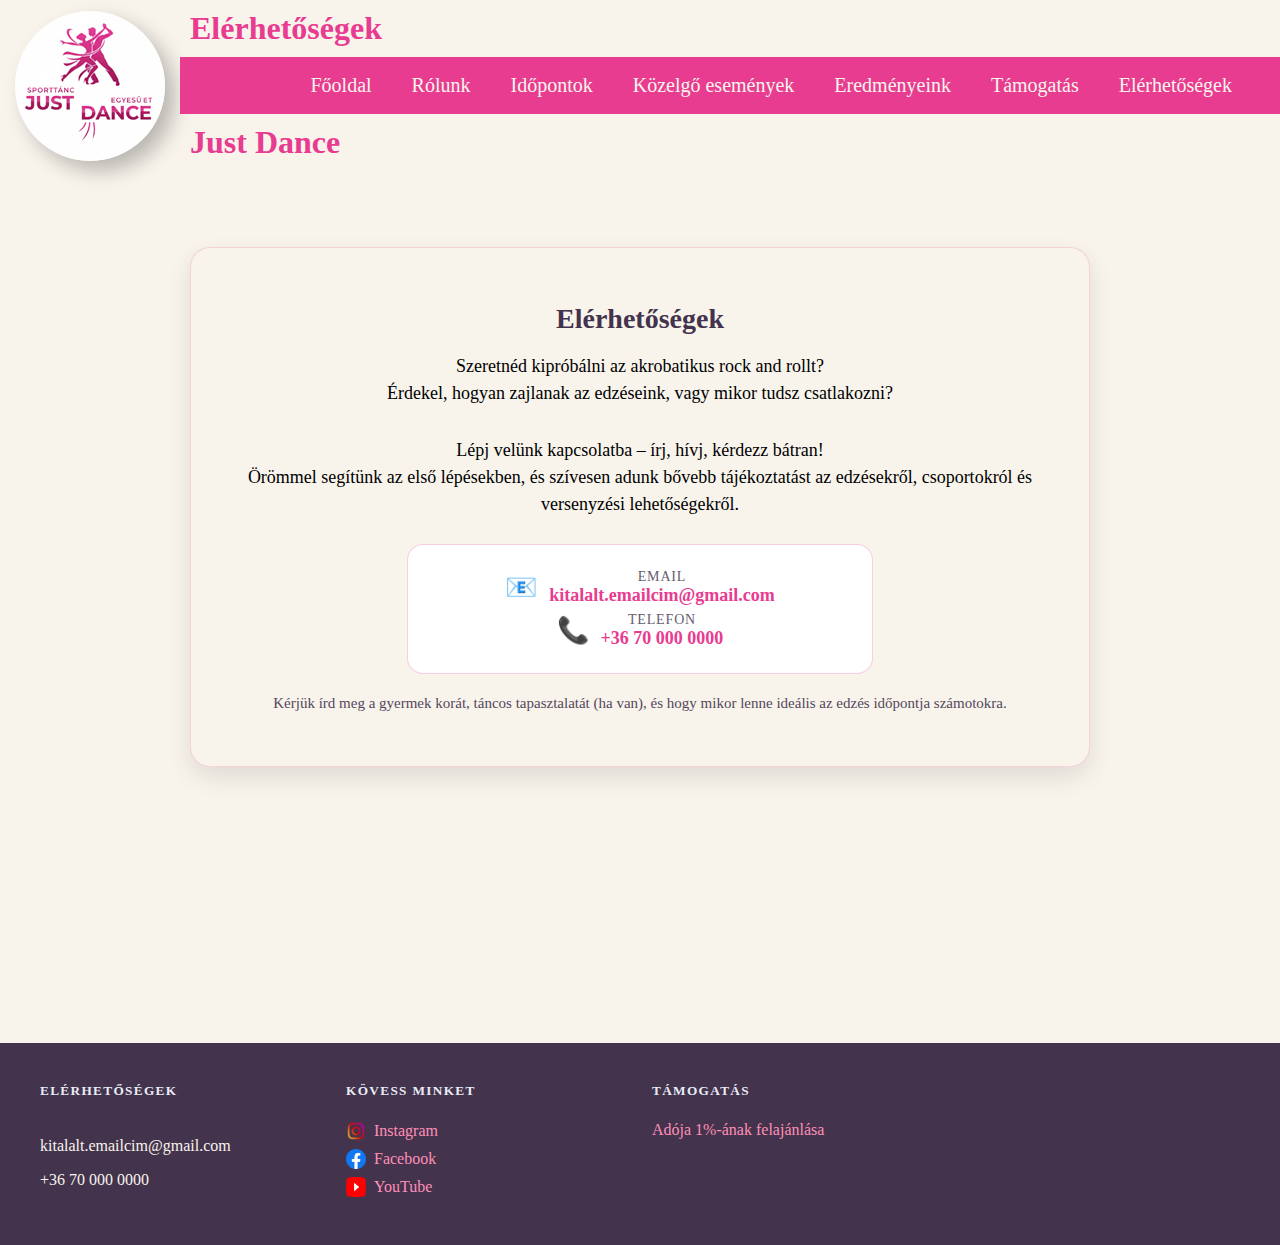
<file: html/elerhetosegek.html>
<!doctype html>
<html lang="hu">
    <head>
        <meta charset="utf-8">
               
        <title>Elérhetőségek - Just Dance</title>
        <link rel="icon" type="image/png" href="../img/logo.jpg">
        <link rel="stylesheet" href="../css/style.css">
    </head>

    <body class="debug"> 
        <!-- Header -->
        <header class="header">
            <div class="logo">
                <a href="../index.html">
                    <img src="../img/logo.jpg" class="circle"> 
                </a>
            </div>

            <div class="top-band">
                <div class="row">                    
                    <span class="large">Elérhetőségek</span>                
                </div>
            </div>

            <nav class="mid-band">       
                <a href="../index.html">Főoldal</a>         
                <a href="rolunk.html">Rólunk</a>
                <a href="idopontok.html">Időpontok</a>
                <a href="esemenyek.html">Közelgő események</a>
                <a href="eredmenyek.html">Eredményeink</a>
                <a href="tamogatas.html">Támogatás</a>
                <a href="elerhetosegek.html">Elérhetőségek</a>
            </nav>

            <div class="bot-band">
                <div class="row">                    
                    <span class="large">Just Dance</span>
                    <span class="small"></span>
                </div>
            </div>
        </header>
    <br><br>

    <main class="contact-main">
        <section class="contact-wrapper">
            <h2>Elérhetőségek</h2>

            <p class="contact-intro">
                Szeretnéd kipróbálni az akrobatikus rock and rollt?<br>
                Érdekel, hogyan zajlanak az edzéseink, vagy mikor tudsz csatlakozni?
            </p>
            <br>
            <p class="contact-intro">
                Lépj velünk kapcsolatba – írj, hívj, kérdezz bátran!<br>
                Örömmel segítünk az első lépésekben, és szívesen adunk bővebb tájékoztatást
                az edzésekről, csoportokról és versenyzési lehetőségekről.
            </p>

            <div class="contact-box">
                <div class="contact-row">
                    <span class="contact-icon">📧</span>
                    <div>
                        <div class="contact-label">Email</div>
                        <div class="contact-value">kitalalt.emailcim@gmail.com</div>
                    </div>
                </div>

                <div class="contact-row">
                    <span class="contact-icon">📞</span>
                    <div>
                        <div class="contact-label">Telefon</div>
                        <div class="contact-value">+36 70 000 0000</div>
                    </div>
                </div>
            </div>

            <p class="contact-note">
                Kérjük írd meg a gyermek korát, táncos tapasztalatát
                (ha van), és hogy mikor lenne ideális az edzés időpontja számotokra.
            </p>
        </section>
    </main>




    <br><br><br>
    <br><br><br>
    <br><br><br>
    <br><br><br>


        <!-- Footer -->
        <div class="footer">
            <div>
                <h5>Elérhetőségek</h5>
                <ul>
                    <p>kitalalt.emailcim@gmail.com</p>
                    <p>+36 70 000 0000</p>
                </ul>
            </div>

            <div>
                <h5>Kövess minket</h5>
                <ul>
                    <li>
                        <img src="../img/insta_logo.png" class="miniLogo">
                        <a href="https://www.instagram.com/">Instagram</a>
                    </li>

                    <li>
                        <img src="../img/facebook_logo.png" class="miniLogo">
                        <a href="https://www.facebook.com/">Facebook</a>
                    </li>

                    <li>
                        <img src="../img/youtube_logo.png" class="miniLogo">
                        <a href="https://www.youtube.com/">YouTube</a>
                    </li>
                </ul>
            </div>  

            <div>
                <h5>Támogatás</h5>
                <ul>
                    <a href="tamogatas.html">Adója 1%-ának felajánlása</a>
                </ul>
            </div> 
        </div>
    </body>
</html>
</file>
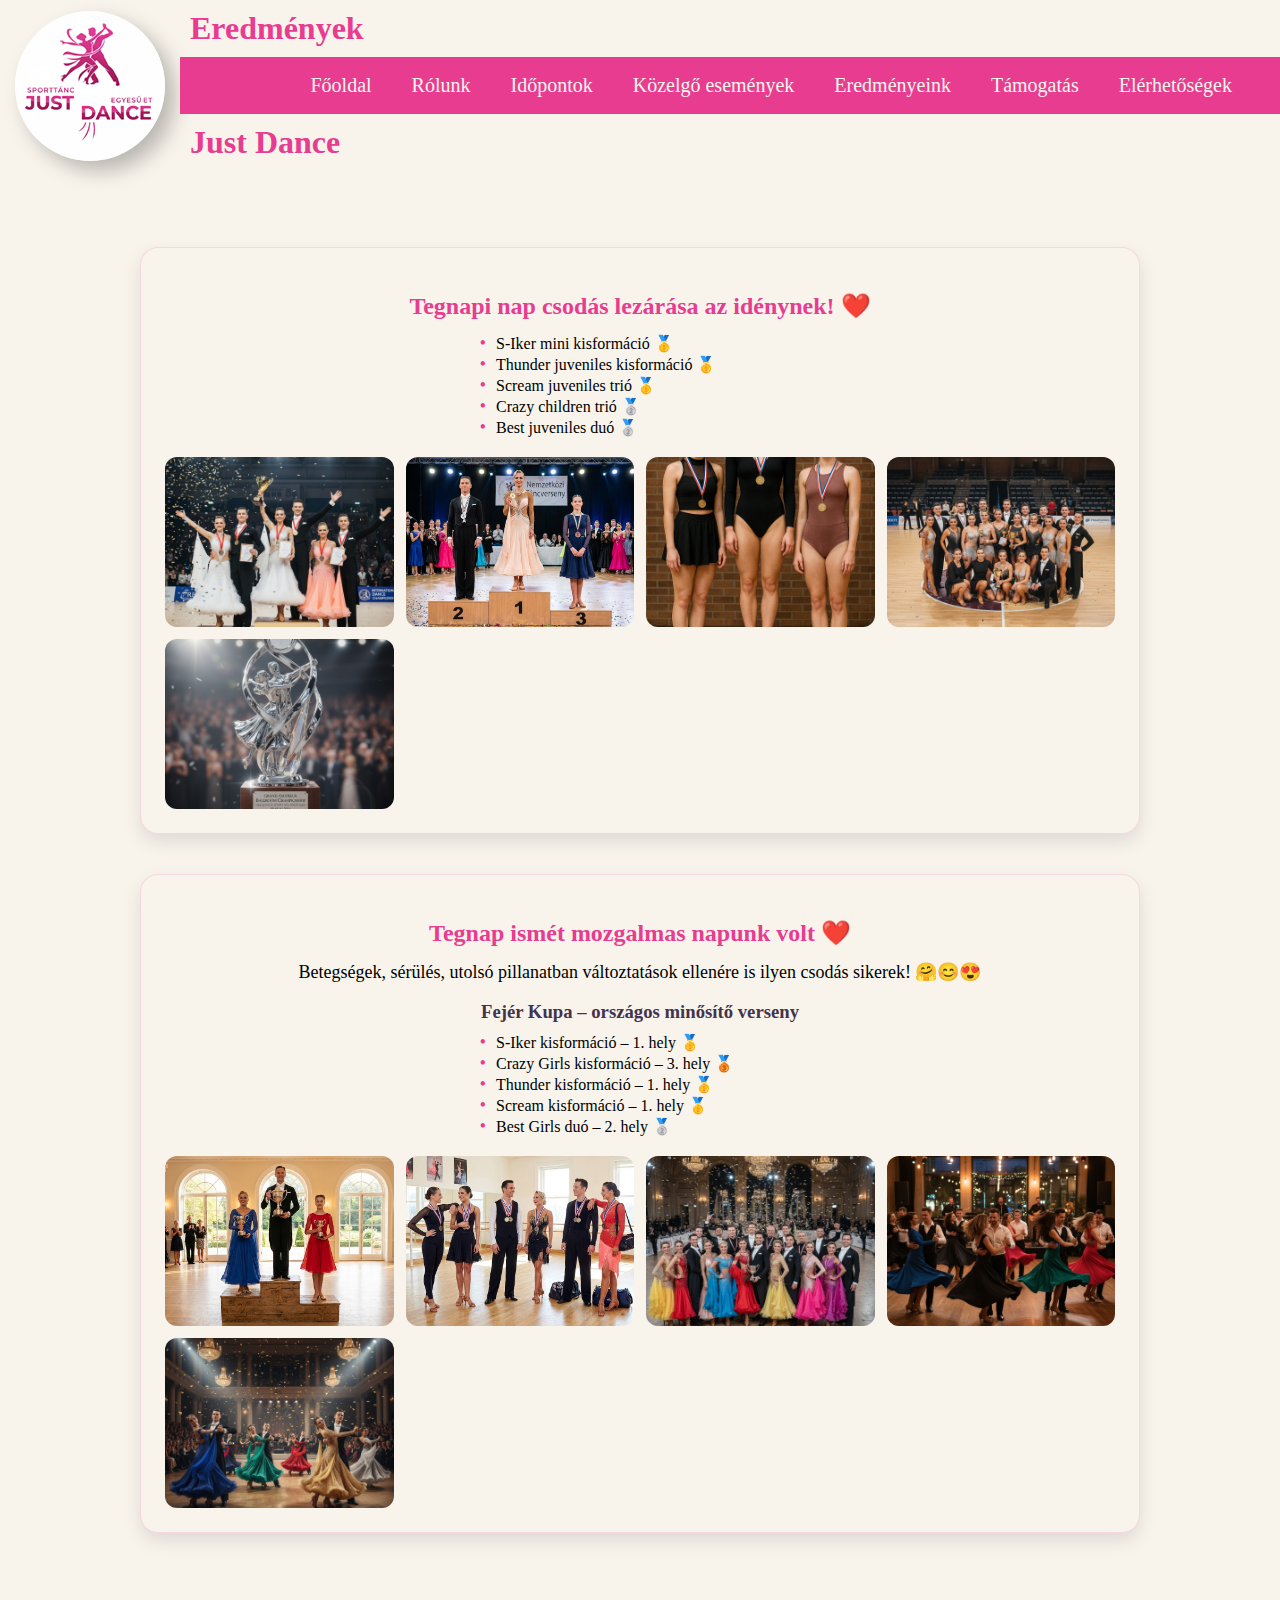
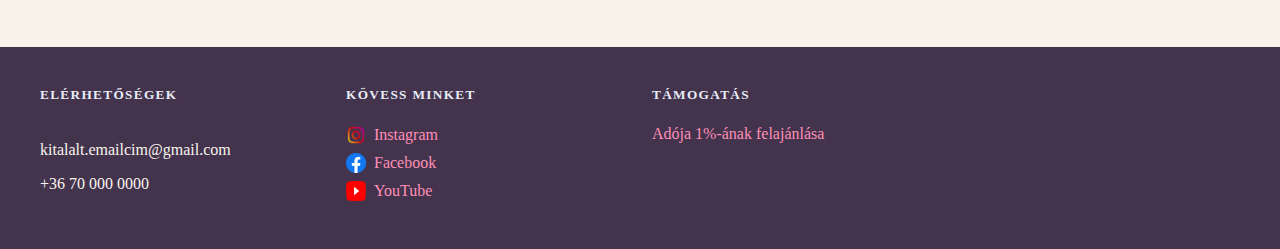
<file: html/eredmenyek.html>
<!doctype html>
<html lang="hu">
    <head>
        <meta charset="utf-8">
               
        <title>Eredmények - Just Dance</title>
        <link rel="icon" type="image/png" href="../img/logo.jpg">
        <link rel="stylesheet" href="../css/style.css">
    </head>

    <body class="debug"> 
        <!-- Header -->
        <header class="header">
            <div class="logo">
                <a href="../index.html">
                    <img src="../img/logo.jpg" class="circle"> 
                </a>
            </div>

            <div class="top-band">
                <div class="row">                    
                    <span class="large">Eredmények</span>                
                </div>
            </div>

            <nav class="mid-band">              
                <a href="../index.html">Főoldal</a>
                <a href="rolunk.html">Rólunk</a>
                <a href="idopontok.html">Időpontok</a>
                <a href="esemenyek.html">Közelgő események</a>
                <a href="eredmenyek.html">Eredményeink</a>
                <a href="tamogatas.html">Támogatás</a>
                <a href="elerhetosegek.html">Elérhetőségek</a>
            </nav>

            <div class="bot-band">
                <div class="row">                    
                    <span class="large">Just Dance</span>
                    <span class="small"></span>
                </div>
            </div>
        </header>


        
    <!-- Main -->
    <br><br>
    <main class="results-main">

    <!-- EREDMÉNYKÁRTYA 1 -->
        <section class="result-card">
            <h2>Tegnapi nap csodás lezárása az idénynek! ❤️</h2>

            <ul class="result-list">
                <li>S-Iker mini kisformáció 🥇</li>
                <li>Thunder juveniles kisformáció 🥇</li>
                <li>Scream juveniles trió 🥇</li>
                <li>Crazy children trió 🥈</li>
                <li>Best juveniles duó 🥈</li>
            </ul>

            <div class="gallery">
                <a href="../img/2025_jun_09/img1.jpg" class="lightbox">
                    <img src="../img/2025_jun_09/img1.jpg" alt="">
                </a>
                <a href="../img/2025_jun_09/img2.jpg" class="lightbox">
                    <img src="../img/2025_jun_09/img2.jpg" alt="">
                </a>
                <a href="../img/2025_jun_09/img3.jpg" class="lightbox">
                    <img src="../img/2025_jun_09/img3.jpg" alt="">
                </a>
                <a href="../img/2025_jun_09/img4.jpg" class="lightbox">
                    <img src="../img/2025_jun_09/img4.jpg" alt="">
                </a>
                <a href="../img/2025_jun_09/img5.jpg" class="lightbox">
                    <img src="../img/2025_jun_09/img5.jpg" alt="">
                </a>
            </div>
        </section>


        <!-- EREDMÉNYKÁRTYA 2 -->
        <section class="result-card">
            <h2>Tegnap ismét mozgalmas napunk volt ❤️</h2>
            <p>Betegségek, sérülés, utolsó pillanatban változtatások ellenére is ilyen csodás sikerek! 🤗😊😍</p>

            <h3>Fejér Kupa – országos minősítő verseny</h3>
            <ul class="result-list">
                <li>S-Iker kisformáció – 1. hely 🥇</li>
                <li>Crazy Girls kisformáció – 3. hely 🥉</li>
                <li>Thunder kisformáció – 1. hely 🥇</li>
                <li>Scream kisformáció – 1. hely 🥇</li>
                <li>Best Girls duó – 2. hely 🥈</li>
            </ul>

            <div class="gallery">
                <a href="../img/2025_maj_11/img1.jpg" class="lightbox">
                    <img src="../img/2025_maj_11/img1.jpg" alt="">
                </a>
                <a href="../img/2025_maj_11/img2.jpg" class="lightbox">
                    <img src="../img/2025_maj_11/img2.jpg" alt="">
                </a>
                <a href="../img/2025_maj_11/img3.jpg" class="lightbox">
                    <img src="../img/2025_maj_11/img3.jpg" alt="">
                </a>
                <a href="../img/2025_maj_11/img4.jpg" class="lightbox">
                    <img src="../img/2025_maj_11/img4.jpg" alt="">
                </a>
                <a href="../img/2025_maj_11/img5.jpg" class="lightbox">
                    <img src="../img/2025_maj_11/img5.jpg" alt="">
                </a>
            </div>
        </section>

    </main>

    <br><br><br>

        <!-- Footer -->
        <div class="footer">
            <div>
                <h5>Elérhetőségek</h5>
                <ul>
                    <p>kitalalt.emailcim@gmail.com</p>
                    <p>+36 70 000 0000</p>
                </ul>
            </div>

            <div>
                <h5>Kövess minket</h5>
                <ul>
                    <li>
                        <img src="../img/insta_logo.png" class="miniLogo">
                        <a href="https://www.instagram.com/">Instagram</a>
                    </li>

                    <li>
                        <img src="../img/facebook_logo.png" class="miniLogo">
                        <a href="https://www.facebook.com/">Facebook</a>
                    </li>

                    <li>
                        <img src="../img/youtube_logo.png" class="miniLogo">
                        <a href="https://www.youtube.com/">YouTube</a>
                    </li>
                </ul>
            </div> 

            <div>
                <h5>Támogatás</h5>
                <ul>
                    <a href="tamogatas.html">Adója 1%-ának felajánlása</a>
                </ul>
            </div>  
        </div>
    </body>
</html>
</file>
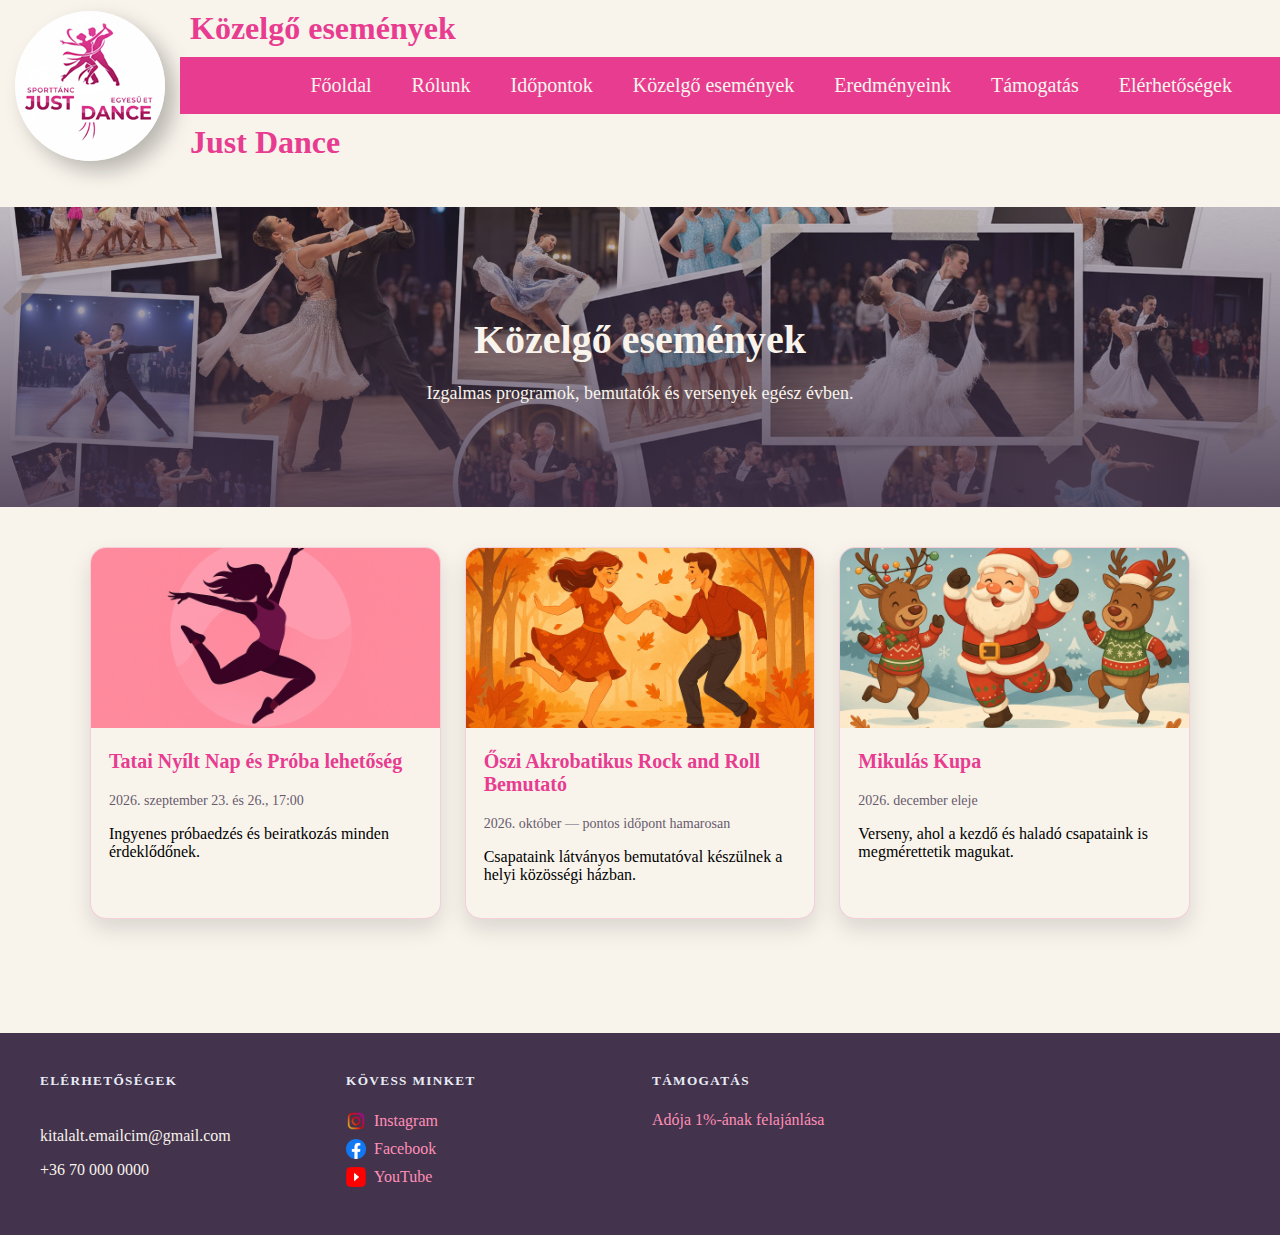
<file: html/esemenyek.html>
<!doctype html>
<html lang="hu">
    <head>
        <meta charset="utf-8">
               
        <title>Események - Just Dance</title>
        <link rel="icon" type="image/png" href="../img/logo.jpg">
        <link rel="stylesheet" href="../css/style.css">
    </head>

    <body class="debug"> 
        <!-- Header -->
        <header class="header">
            <div class="logo">
                <a href="../index.html">
                    <img src="../img/logo.jpg" class="circle"> 
                </a>
            </div>

            <div class="top-band">
                <div class="row">                    
                    <span class="large">Közelgő események</span>                
                </div>
            </div>

            <nav class="mid-band">              
                <a href="../index.html">Főoldal</a>
                <a href="rolunk.html">Rólunk</a>
                <a href="idopontok.html">Időpontok</a>
                <a href="esemenyek.html">Közelgő események</a>
                <a href="eredmenyek.html">Eredményeink</a>
                <a href="tamogatas.html">Támogatás</a>
                <a href="elerhetosegek.html">Elérhetőségek</a>
            </nav>

            <div class="bot-band">
                <div class="row">                    
                    <span class="large">Just Dance</span>
                    <span class="small"></span>
                </div>
            </div>
        </header>


        
    <!-- Main -->
    <br><br>
    <!-- Hero Section -->
    <section class="page-hero page-hero--events">
        <div class="page-hero__overlay">
            <h1>Közelgő események</h1>
            <p>Izgalmas programok, bemutatók és versenyek egész évben.</p>
        </div>
    </section>

    <main class="events-main">

        <section class="events-grid">

            <!-- Esemény 1 -->
            <div class="event-card">
                <img src="../img/esemenyek/img1.png" alt="Nyílt nap" class="event-img">
                <div class="event-content">
                    <h3>Tatai Nyílt Nap és Próba lehetőség</h3>
                    <p class="event-date">2026. szeptember 23. és 26., 17:00</p>
                    <p>Ingyenes próbaedzés és beiratkozás minden érdeklődőnek.</p>
                </div>
            </div>

            <!-- Esemény 2 -->
            <div class="event-card">
                <img src="../img/esemenyek/img2.png" alt="Bemutató" class="event-img">
                <div class="event-content">
                    <h3>Őszi Akrobatikus Rock and Roll Bemutató</h3>
                    <p class="event-date">2026. október — pontos időpont hamarosan</p>
                    <p>Csapataink látványos bemutatóval készülnek a helyi közösségi házban.</p>
                </div>
            </div>

            <!-- Esemény 3 -->
            <div class="event-card">
                <img src="../img/esemenyek/img3.png" alt="Mikulás Kupa" class="event-img">
                <div class="event-content">
                    <h3>Mikulás Kupa</h3>
                    <p class="event-date">2026. december eleje</p>
                    <p>Verseny, ahol a kezdő és haladó csapataink is megmérettetik magukat.</p>
                </div>
            </div>

        </section>

    </main>

    <br><br><br>


        <!-- Footer -->
        <div class="footer">
            <div>
                <h5>Elérhetőségek</h5>
                <ul>
                    <p>kitalalt.emailcim@gmail.com</p>
                    <p>+36 70 000 0000</p>
                </ul>
            </div>

            <div>
                <h5>Kövess minket</h5>
                <ul>
                    <li>
                       <img src="../img/insta_logo.png" class="miniLogo">
                        <a href="https://www.instagram.com/">Instagram</a>
                    </li>

                    <li>
                        <img src="../img/facebook_logo.png" class="miniLogo">
                        <a href="https://www.facebook.com/">Facebook</a>
                    </li>

                    <li>
                        <img src="../img/youtube_logo.png" class="miniLogo">
                        <a href="https://www.youtube.com/">YouTube</a>
                    </li>
                </ul>
            </div>  

            <div>
                <h5>Támogatás</h5>
                <ul>
                    <a href="tamogatas.html">Adója 1%-ának felajánlása</a>
                </ul>
            </div> 
        </div>
    </body>
</html>
</file>
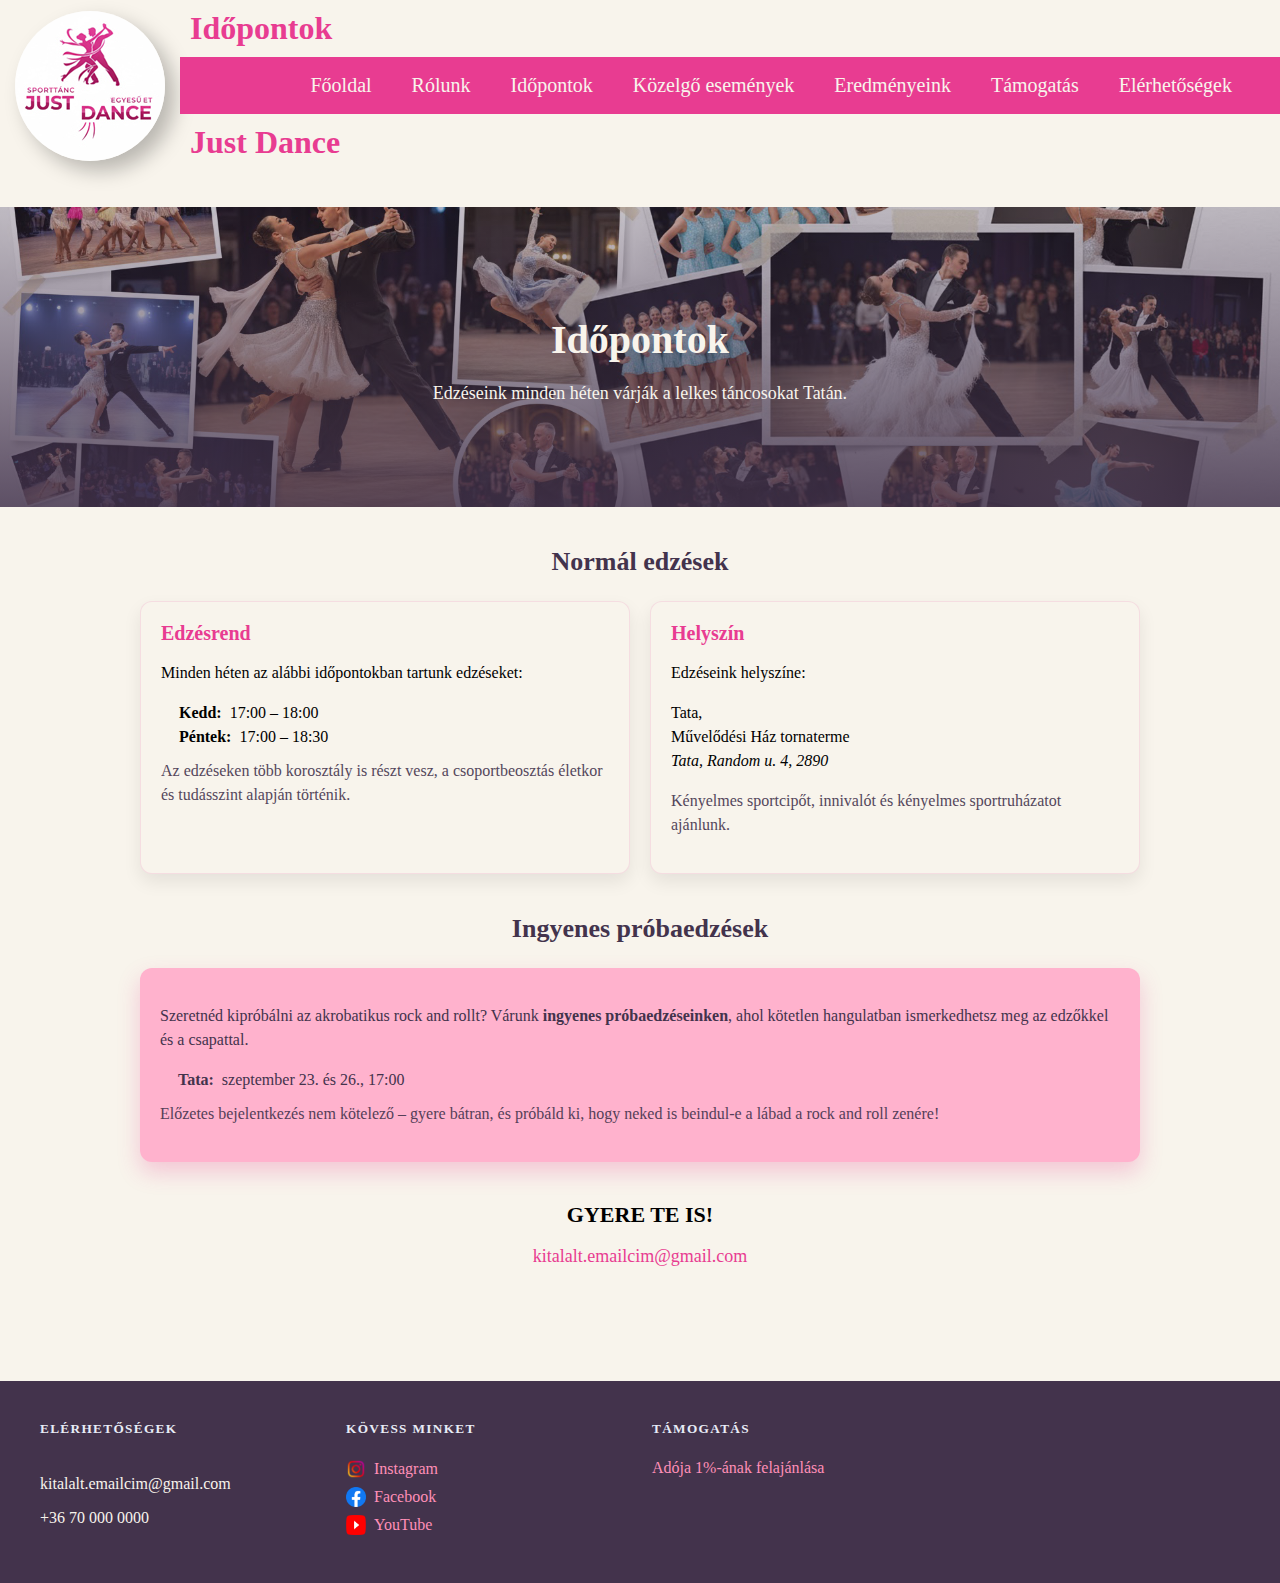
<file: html/idopontok.html>
<!doctype html>
<html lang="hu">
    <head>
        <meta charset="utf-8">
               
        <title>Időpontok - Just Dance</title>
        <link rel="icon" type="image/png" href="../img/logo.jpg">
        <link rel="stylesheet" href="../css/style.css">
    </head>

    <body class="debug"> 
        <!-- Header -->
        <header class="header">
            <div class="logo">
                <a href="../index.html">
                    <img src="../img/logo.jpg" class="circle"> 
                </a>
            </div>

            <div class="top-band">
                <div class="row">                    
                    <span class="large">Időpontok</span>                
                </div>
            </div>

            <nav class="mid-band">              
                <a href="../index.html">Főoldal</a>
                <a href="rolunk.html">Rólunk</a>
                <a href="idopontok.html">Időpontok</a>
                <a href="esemenyek.html">Közelgő események</a>
                <a href="eredmenyek.html">Eredményeink</a>
                <a href="tamogatas.html">Támogatás</a>
                <a href="elerhetosegek.html">Elérhetőségek</a>
            </nav>

            <div class="bot-band">
                <div class="row">                    
                    <span class="large">Just Dance</span>
                    <span class="small"></span>
                </div>
            </div>
        </header>


        
    <!-- Main -->
    <br><br>

    

    <!-- Hero - Időpontok -->
    <section class="page-hero page-hero--schedule">
        <div class="page-hero__overlay">
            <h1>Időpontok</h1>
            <p>Edzéseink minden héten várják a lelkes táncosokat Tatán.</p>
        </div>
    </section>

    <!-- Fő tartalom - Időpontok -->
    <main class="schedule-main">
        <section class="schedule-section">
            <h2 class="schedule-title">Normál edzések</h2>
            <div class="schedule-grid">
                <div class="schedule-card">
                    <h3>Edzésrend</h3>
                    <p>Minden héten az alábbi időpontokban tartunk edzéseket:</p>
                    <ul>
                        <li><strong>Kedd:</strong> 17:00 – 18:00</li>
                        <li><strong>Péntek:</strong> 17:00 – 18:30</li>
                    </ul>
                    <p class="schedule-note">
                        Az edzéseken több korosztály is részt vesz, a csoportbeosztás életkor és tudásszint alapján történik.
                    </p>
                </div>

                <div class="schedule-card">
                    <h3>Helyszín</h3>
                    <p>Edzéseink helyszíne:</p>
                    <p class="schedule-location">
                        Tata, <br>
                        Művelődési Ház tornaterme <br>
                        <em>Tata, Random u. 4, 2890</em>
                    </p>
                    <p class="schedule-note">
                        Kényelmes sportcipőt, innivalót és kényelmes sportruházatot ajánlunk.
                    </p>
                </div>
            </div>
        </section>

        <section class="schedule-section">
            <h2 class="schedule-title">Ingyenes próbaedzések</h2>
            <div class="schedule-card schedule-card--highlight">
                <p>
                    Szeretnéd kipróbálni az akrobatikus rock and rollt? Várunk 
                    <strong>ingyenes próbaedzéseinken</strong>, ahol kötetlen hangulatban
                    ismerkedhetsz meg az edzőkkel és a csapattal.
                </p>
                <ul>
                    <li><strong>Tata:</strong> szeptember 23. és 26., 17:00</li>
                </ul>
                <p class="schedule-note">
                    Előzetes bejelentkezés nem kötelező – gyere bátran, és próbáld ki, 
                    hogy neked is beindul-e a lábad a rock and roll zenére!
                </p>
            </div>
        </section>

        <section class="schedule-cta">
            <p class="schedule-cta__title">GYERE TE IS!</p>
            <p class="schedule-cta__contact pinkHighlight">kitalalt.emailcim@gmail.com</p>
        </section>
    </main>

    <br><br><br>




        <!-- Footer -->
        <div class="footer">
            <div>
                <h5>Elérhetőségek</h5>
                <ul>
                    <p>kitalalt.emailcim@gmail.com</p>
                    <p>+36 70 000 0000</p>
                </ul>
            </div>

            <div>
                <h5>Kövess minket</h5>
                <ul>
                    <li>
                        <img src="../img/insta_logo.png" class="miniLogo">
                        <a href="https://www.instagram.com/">Instagram</a>
                    </li>

                    <li>
                        <img src="../img/facebook_logo.png" class="miniLogo">
                        <a href="https://www.facebook.com/">Facebook</a>
                    </li>

                    <li>
                        <img src="../img/youtube_logo.png" class="miniLogo">
                        <a href="https://www.youtube.com/">YouTube</a>
                    </li>
                </ul>
            </div> 

            <div>
                <h5>Támogatás</h5>
                <ul>
                    <a href="tamogatas.html">Adója 1%-ának felajánlása</a>
                </ul>
            </div>  
        </div>
    </body>
</html>
</file>
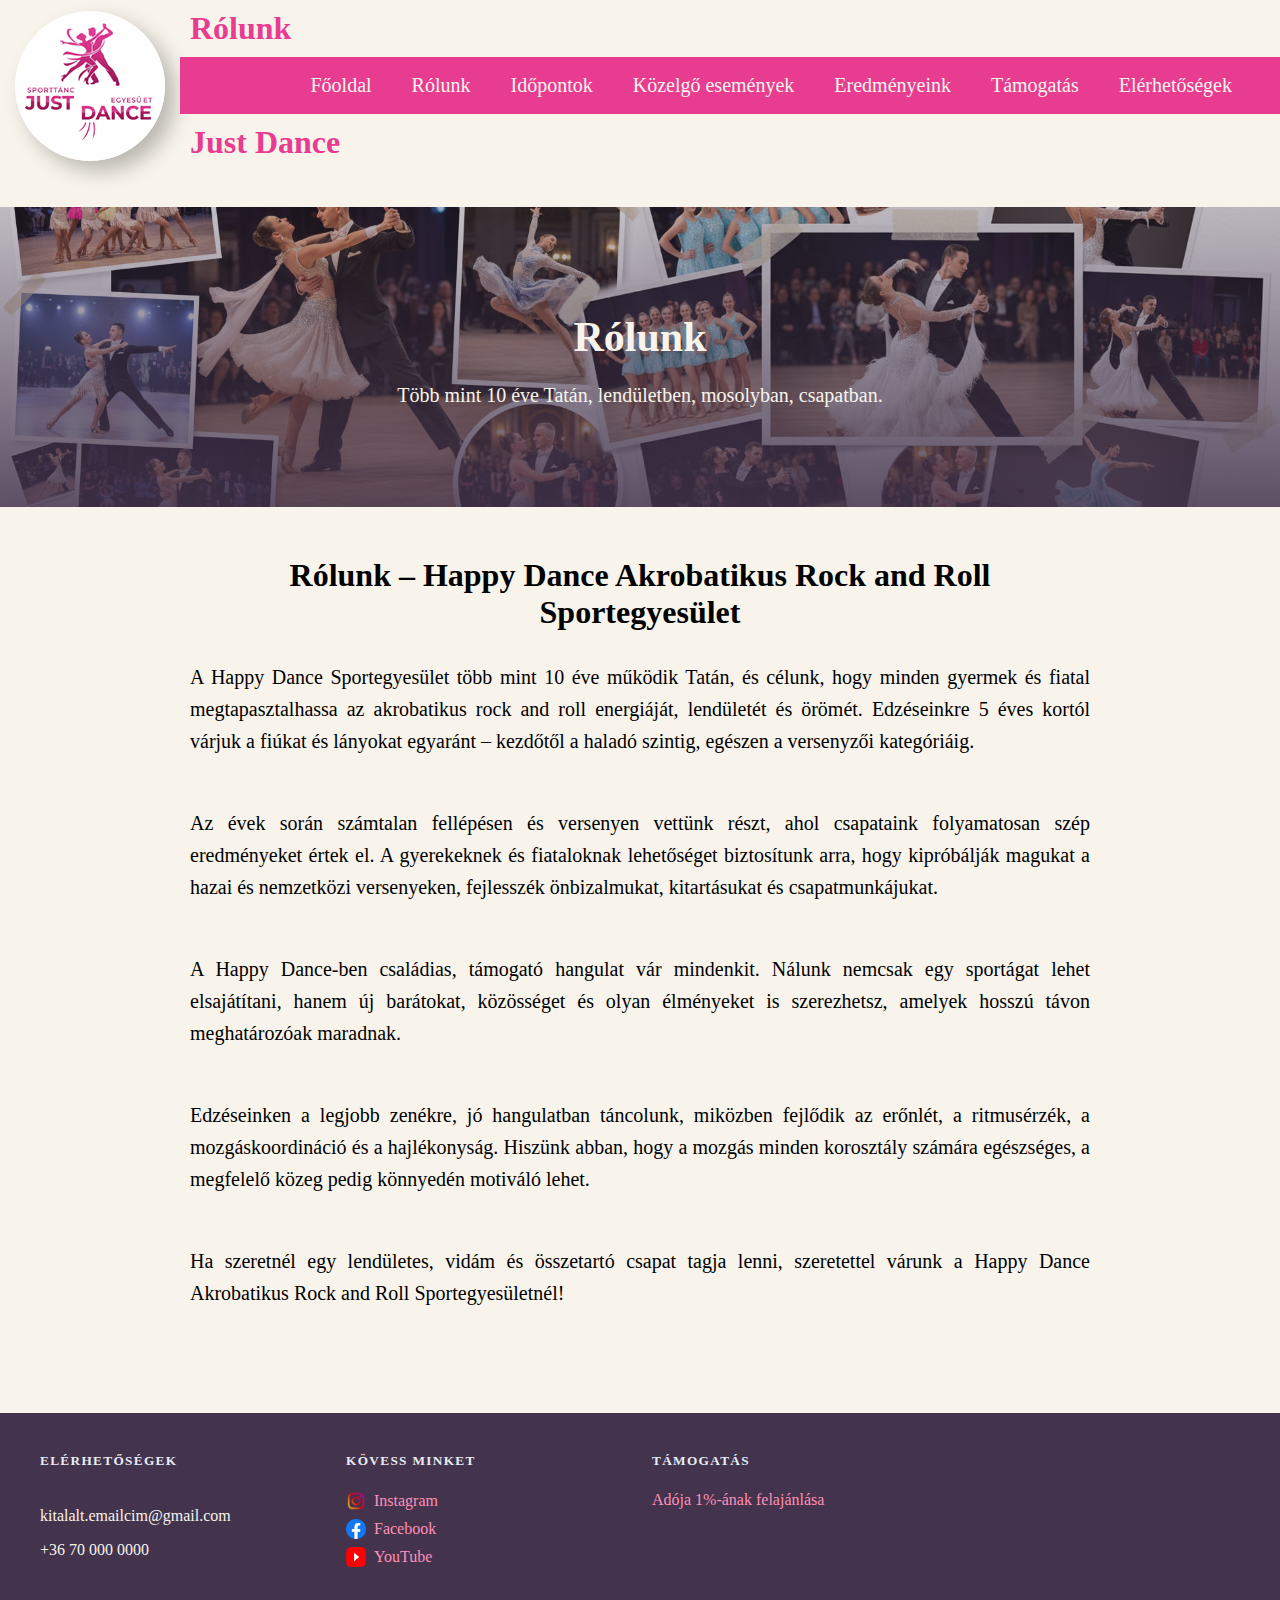
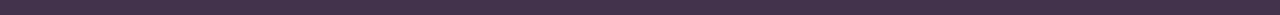
<file: html/rolunk.html>
<!doctype html>
<html lang="hu">
    <head>
        <meta charset="utf-8">
               
        <title>Rólunk - Just Dance</title>
        <link rel="icon" type="image/png" href="../img/logo.jpg">
        <link rel="stylesheet" href="../css/style.css">
    </head>

    <body class="debug"> 
        <!-- Header -->
        <header class="header">
            <div class="logo">
                <a href="../index.html">
                    <img src="../img/logo.jpg" class="circle"> 
                </a>
            </div>

            <div class="top-band">
                <div class="row">                    
                    <span class="large">Rólunk</span>                
                </div>
            </div>

            <nav class="mid-band">              
                <a href="../index.html">Főoldal</a>
                <a href="rolunk.html">Rólunk</a>
                <a href="idopontok.html">Időpontok</a>
                <a href="esemenyek.html">Közelgő események</a>
                <a href="eredmenyek.html">Eredményeink</a>
                <a href="tamogatas.html">Támogatás</a>
                <a href="elerhetosegek.html">Elérhetőségek</a>
            </nav>

            <div class="bot-band">
                <div class="row">                    
                    <span class="large">Just Dance</span>
                    <span class="small"></span>
                </div>
            </div>
        </header>


        
    <!-- Main -->
    <br><br>

    <section class="about-hero">
        <div class="about-hero__overlay">
            <h1>Rólunk</h1>
            <p>Több mint 10 éve Tatán, lendületben, mosolyban, csapatban.</p>
        </div>
    </section>


    <div class="mainContent2">  
        <h1>Rólunk – Happy Dance Akrobatikus Rock and Roll Sportegyesület</h1>

        <p>A Happy Dance Sportegyesület több mint 10 éve működik Tatán, és célunk, 
        hogy minden gyermek és fiatal megtapasztalhassa az akrobatikus rock and roll energiáját, 
        lendületét és örömét. Edzéseinkre 5 éves kortól várjuk a fiúkat és lányokat egyaránt – 
        kezdőtől a haladó szintig, egészen a versenyzői kategóriáig.</p>
        <br>
        <p>Az évek során számtalan fellépésen és versenyen vettünk részt, 
        ahol csapataink folyamatosan szép eredményeket értek el. 
        A gyerekeknek és fiataloknak lehetőséget biztosítunk arra, 
        hogy kipróbálják magukat a hazai és nemzetközi versenyeken, fejlesszék önbizalmukat, 
        kitartásukat és csapatmunkájukat.</p>
        <br>
        <p>A Happy Dance-ben családias, támogató hangulat vár mindenkit. 
        Nálunk nemcsak egy sportágat lehet elsajátítani, hanem új barátokat, 
        közösséget és olyan élményeket is szerezhetsz, 
        amelyek hosszú távon meghatározóak maradnak.</p>
        <br>        
        <p>Edzéseinken a legjobb zenékre, jó hangulatban táncolunk, miközben fejlődik az erőnlét, 
        a ritmusérzék, a mozgáskoordináció és a hajlékonyság. Hiszünk abban, 
        hogy a mozgás minden korosztály számára egészséges, 
        a megfelelő közeg pedig könnyedén motiváló lehet.</p>
        <br>
        <p>Ha szeretnél egy lendületes, vidám és összetartó csapat tagja lenni, 
        szeretettel várunk a Happy Dance Akrobatikus Rock and Roll Sportegyesületnél!</p>
    </div>
    <br><br><br>

        <!-- Footer -->
        <div class="footer">
            <div>
                <h5>Elérhetőségek</h5>
                <ul>
                    <p>kitalalt.emailcim@gmail.com</p>
                    <p>+36 70 000 0000</p>
                </ul>
            </div>

            <div>
                <h5>Kövess minket</h5>
                <ul>
                    <li>
                        <img src="../img/insta_logo.png" class="miniLogo">
                        <a href="https://www.instagram.com/">Instagram</a>
                    </li>

                    <li>
                        <img src="../img/facebook_logo.png" class="miniLogo">
                        <a href="https://www.facebook.com/">Facebook</a>
                    </li>

                    <li>
                        <img src="../img/youtube_logo.png" class="miniLogo">
                        <a href="https://www.youtube.com/">YouTube</a>
                    </li>
                </ul>
            </div>  

            <div>
                <h5>Támogatás</h5>
                <ul>
                    <a href="tamogatas.html">Adója 1%-ának felajánlása</a>
                </ul>
            </div> 
        </div>
    </body>
</html>
</file>
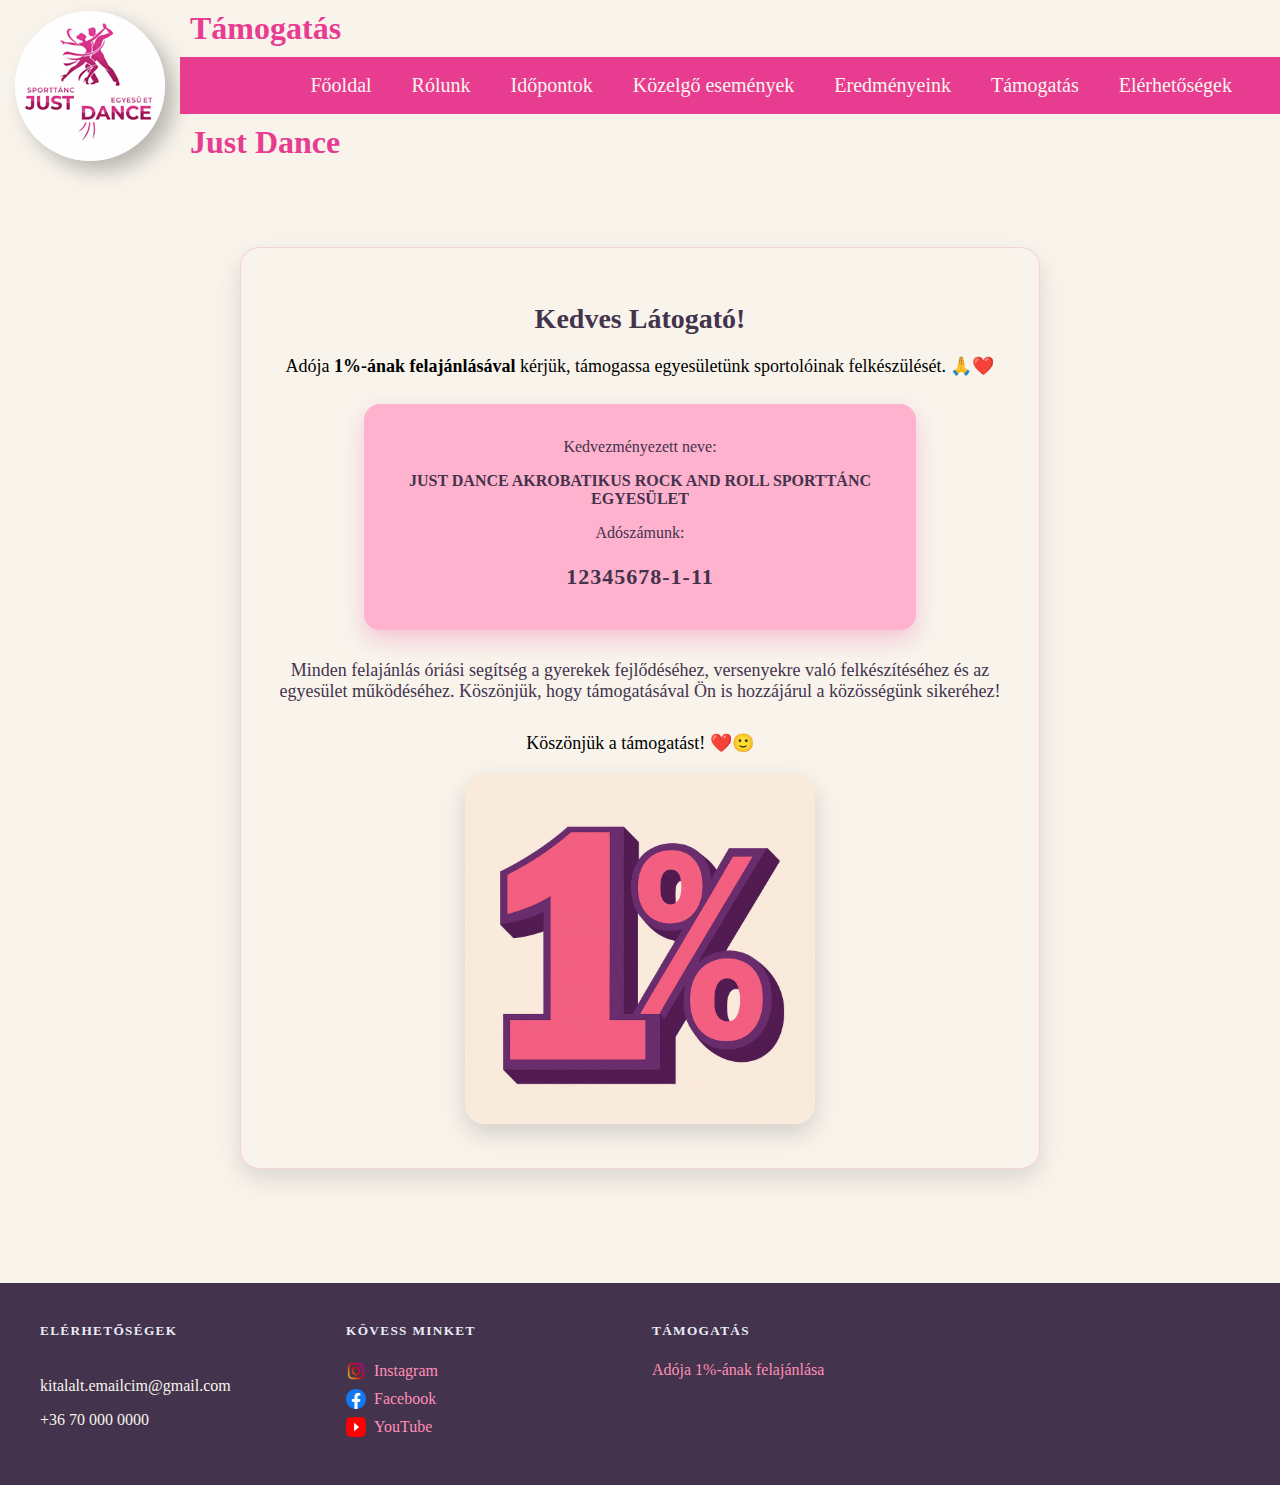
<file: html/tamogatas.html>
<!doctype html>
<html lang="hu">
    <head>
        <meta charset="utf-8">
               
        <title>Rólunk - Just Dance</title>
        <link rel="icon" type="image/png" href="../img/logo.jpg">
        <link rel="stylesheet" href="../css/style.css">
    </head>

    <body class="debug"> 
        <!-- Header -->
        <header class="header">
            <div class="logo">
                <a href="../index.html">
                    <img src="../img/logo.jpg" class="circle"> 
                </a>
            </div>

            <div class="top-band">
                <div class="row">                    
                    <span class="large">Támogatás</span>                
                </div>
            </div>

            <nav class="mid-band">              
                <a href="../index.html">Főoldal</a>
                <a href="rolunk.html">Rólunk</a>
                <a href="idopontok.html">Időpontok</a>
                <a href="esemenyek.html">Közelgő események</a>
                <a href="eredmenyek.html">Eredményeink</a>
                <a href="tamogatas.html">Támogatás</a>
                <a href="elerhetosegek.html">Elérhetőségek</a>
            </nav>

            <div class="bot-band">
                <div class="row">                    
                    <span class="large">Just Dance</span>
                    <span class="small"></span>
                </div>
            </div>
        </header>


        
    <!-- Main -->
    <br><br>
    <main class="support-main">
        <section class="support-card">
            <h2>Kedves Látogató!</h2>

            <p class="support-lead">
                Adója <strong>1%-ának felajánlásával</strong> kérjük, támogassa egyesületünk
                sportolóinak felkészülését. 🙏❤️
            </p>

            <div class="support-box">
                <p>Kedvezményezett neve:</p>
                <p class="support-name">
                    JUST DANCE AKROBATIKUS ROCK AND ROLL SPORTTÁNC EGYESÜLET
                </p>

                <p>Adószámunk:</p>
                <p class="support-tax">
                    <strong>12345678-1-11</strong>
                </p>
            </div>
            <p class="extraText">
                Minden felajánlás óriási segítség a gyerekek fejlődéséhez, versenyekre való felkészítéséhez
                és az egyesület működéséhez. Köszönjük, hogy támogatásával Ön is hozzájárul
                a közösségünk sikeréhez!
            </p>

            <p class="support-thanks">
                Köszönjük a támogatást! ❤️🙂
            </p>

            <img src="../img/adomany.png" class="adomanyImg" alt="1% támogatás">
        </section>
    </main>

    <br><br><br>


        <!-- Footer -->
        <div class="footer">
            <div>
                <h5>Elérhetőségek</h5>
                <ul>
                    <p>kitalalt.emailcim@gmail.com</p>
                    <p>+36 70 000 0000</p>
                </ul>
            </div>

            <div>
                <h5>Kövess minket</h5>
                <ul>
                    <li>
                        <img src="../img/insta_logo.png" class="miniLogo">
                        <a href="https://www.instagram.com/">Instagram</a>
                    </li>

                    <li>
                        <img src="../img/facebook_logo.png" class="miniLogo">
                        <a href="https://www.facebook.com/">Facebook</a>
                    </li>

                    <li>
                        <img src="../img/youtube_logo.png" class="miniLogo">
                        <a href="https://www.youtube.com/">YouTube</a>
                    </li>
                </ul>
            </div> 

            <div>
                <h5>Támogatás</h5>
                <ul>
                    <a href="tamogatas.html">Adója 1%-ának felajánlása</a>
                </ul>
            </div>  
        </div>
    </body>
</html>
</file>
<file: css/style.css>
body {
    background-color: #F8F4EC;
    margin: 0;
    padding: 0;
}

li {
    display: flex;
    align-items: center;
    gap: 8px;
}



/* Header */
.header {
    display: grid;
    grid-template-columns: 180px 1fr;
    grid-template-rows: repeat(3, 1fr);
    height: var(--header-height);
}

.top-band {
    grid-column: 2/3;
    background: var(--bg);
}

.mid-band {
    grid-column: 2/3;
    background: #E83C91;
    display: flex;
    align-items: center;
    justify-content: flex-end;
    padding-right: 48px;
}

.bot-band {
    grid-column: 2/3;
    background: var(--bg);
}

.mid-band a {
    margin-left: 40px;
    color: #F8F4EC;
    text-decoration: none;
    font-weight: 500;
    font-size: 20px;
}

.mid-band a:hover {
    text-decoration: underline;
}



/* Images */
.miniLogo {
    display: flex;
    width: 20px;
    height: 20px;
}

.heroImg {
    background-image: 
        linear-gradient(180deg,
        rgba(0, 0, 0, 0.2), 
        rgba(0, 0, 0, 0.9)),
        url("../img/heroImg.png");

    width: 100%;
    height: 745px; 

    background-size: cover;
    background-position: center;
    background-repeat: no-repeat;
    overflow: hidden;

    display: flex;
    justify-content: flex-start;
    align-items: flex-end;
}

.heroText {
    color: #F8F4EC;
    max-width: 900px;
    font-size: 30px;
    padding: 80px;
}

.logo {
    grid-column: 1/2;
    grid-row: 1/4;
    display: flex;
    align-items: center;
    justify-content: center;
}

.circle {
    width: 150px;
    height: 150px;

    border-radius: 50%;
    object-fit: cover;

    box-shadow: 10px 10px 20px rgba(0,0,0,0.25);
}

.circle:hover {
    transform: translateY(-3px);
    transition: 0.2s;
    box-shadow: 12px 12px 25px rgba(0,0,0,0.3);
}

.logo img {
    max-height: 90%;
    width: auto;
    display: block;
}

.adomanyImg {
    width: 500px;
    height: 500px;
}



/* Text */
.mainContent {
    display: flex;
    flex-direction: column;
    align-items: center;
    justify-content: center;
}

.mainContent p {
    font-weight: 500;
    font-size: 20px;
    line-height: 1.6;
    max-width: 1000px;
    margin: 6px auto;
    text-align: justify;
}

.pinkHighlight {
    color: #E83C91;
}

.row {
    display: flex;
    gap: 10px;
    align-items: baseline;
    color: #E83C91;
    padding: 10px;
}

.small {
    font-size: 24px;
    font-weight: 500;
}

.large {
    font-size: 32px;
    font-weight: 700;
}



.mainContent2 {
    max-width: 900px;
    margin: 50px auto;
    padding: 0 20px;
}

.mainContent2 h1 {
    text-align: center;
    margin-bottom: 30px;
    font-size: 32px;
}

.mainContent2 p {
    font-size: 20px;
    line-height: 1.6;
    margin: 16px 0;
    text-align: justify;
}


.about-hero {
    height: 300px;
    background-image:
        linear-gradient(180deg,
            rgba(67, 51, 76, 0.3),
            rgba(67, 51, 76, 0.85)
        ),
        url("../img/heroImg.png");
    background-size: cover;
    background-position: center;
    background-repeat: no-repeat;

    display: flex;
    align-items: center;
    justify-content: center;
}

.about-hero__overlay {
    text-align: center;
    color: #F8F4EC;
    max-width: 800px;
    padding: 0 20px;
}

.about-hero__overlay h1 {
    font-size: 42px;
    margin-bottom: 12px;
}

.about-hero__overlay p {
    font-size: 20px;
    line-height: 1.4;
}



/*Footer*/
.footer {
    width: 100%;
    background-color: #43334C;
    color: #F8F4EC;
    display: grid;
    grid-template-columns: repeat(4, minmax(0,1fr));
    gap: 24px;
    padding: 40px;
    box-sizing: border-box;
}

.footer div{
    display:flex;
    flex-direction:column;
    gap:10px;}

.footer h5{
    margin:0 0 12px;
    text-transform:uppercase;
    letter-spacing:.1em;
    color:#e8ecf7;}

.footer ul{ list-style:none; margin:0; padding:0; }
.footer li{ margin:0 0 8px; }
.footer a{ color:#FF8FB7; text-decoration:none; }
.footer a:hover{ color:#E83C91; }



/* ===== Hero - reusable ===== */
.page-hero {
    height: 300px;
    background-size: cover;
    background-position: center;
    background-repeat: no-repeat;

    display: flex;
    align-items: center;
    justify-content: center;
}

.page-hero__overlay {
    text-align: center;
    color: #F8F4EC;
    max-width: 800px;
    padding: 0 20px;
}

.page-hero__overlay h1 {
    font-size: 40px;
    margin-bottom: 10px;
}

.page-hero__overlay p {
    font-size: 18px;
    line-height: 1.4;
}

/* Időpontok oldal heroja */
.page-hero--schedule {
    background-image:
        linear-gradient(180deg,
            rgba(67, 51, 76, 0.3),
            rgba(67, 51, 76, 0.85)
        ),
        url("../img/heroImg.png");
}

/* ===== Időpontok main rész ===== */
.schedule-main {
    max-width: 1000px;
    margin: 40px auto 60px auto;
    padding: 0 20px;
}

.schedule-section {
    margin-bottom: 40px;
}

.schedule-title {
    text-align: center;
    font-size: 26px;
    margin-bottom: 24px;
    color: #43334C;
}

.schedule-grid {
    display: grid;
    grid-template-columns: repeat(2, minmax(0, 1fr));
    gap: 20px;
}

/* Kétszéles grid mobilon egymás alá essen */
@media (max-width: 768px) {
    .schedule-grid {
        grid-template-columns: 1fr;
    }
}

.schedule-card {
    background-color: #F8F4EC;
    border-radius: 12px;
    padding: 20px;
    box-shadow: 0 8px 18px rgba(0, 0, 0, 0.08);
    border: 1px solid rgba(232, 60, 145, 0.12);
}

.schedule-card h3 {
    margin-top: 0;
    margin-bottom: 10px;
    font-size: 20px;
    color: #E83C91;
}

.schedule-card p,
.schedule-card li {
    font-size: 16px;
    line-height: 1.5;
}

.schedule-card ul {
    padding-left: 18px;
    margin: 8px 0 10px 0;
}

.schedule-note {
    font-size: 14px;
    color: #43334C;
    opacity: 0.9;
    margin-top: 8px;
}

.schedule-location {
    font-weight: 500;
}

/* Kiemelt kártya próbaedzésekhez */
.schedule-card--highlight {
    background-color: #ffb2cd;
    color: #43334C;
    border: none;
    box-shadow: 0 10px 22px rgba(232, 60, 145, 0.25);
}

.schedule-card--highlight strong {
    color: #43334C;
}

/* CTA a lap alján */
.schedule-cta {
    text-align: center;
    margin-top: 30px;
}

.schedule-cta__title {
    font-size: 22px;
    font-weight: 700;
    margin-bottom: 6px;
}

.schedule-cta__contact {
    font-size: 18px;
}




/* ===== HERO EVENTS ===== */
.page-hero--events {
    background-image:
        linear-gradient(180deg,
            rgba(67, 51, 76, 0.3),
            rgba(67, 51, 76, 0.85)
        ),
        url("../img/heroImg.png");
}

/* ===== EVENTS GRID ===== */
.events-main {
    max-width: 1100px;
    margin: 40px auto 60px auto;
    padding: 0 20px;
}

.events-grid {
    display: grid;
    grid-template-columns: repeat(3, 1fr);
    gap: 24px;
}

@media (max-width: 1024px) {
    .events-grid {
        grid-template-columns: repeat(2, 1fr);
    }
}

@media (max-width: 700px) {
    .events-grid {
        grid-template-columns: 1fr;
    }
}

/* ===== EVENT CARD ===== */
.event-card {
    background-color: #F8F4EC;
    border-radius: 16px;
    overflow: hidden;
    box-shadow: 0 10px 22px rgba(0, 0, 0, 0.12);
    border: 1px solid rgba(232, 60, 145, 0.2);
    transition: transform 0.25s ease, box-shadow 0.25s ease;
}

.event-card:hover {
    transform: translateY(-6px);
    box-shadow: 0 14px 28px rgba(232, 60, 145, 0.3);
}

.event-img {
    width: 100%;
    height: 180px;
    object-fit: cover;
}

.event-content {
    padding: 18px;
}

.event-content h3 {
    margin-top: 0;
    font-size: 20px;
    color: #E83C91;
}

.event-date {
    font-size: 14px;
    color: #43334C;
    opacity: 0.8;
    margin-bottom: 10px;
}




/* ===== RESULTS MAIN ===== */
.results-main {
    max-width: 1000px;
    margin: 40px auto 60px auto;
    padding: 0 20px;
}

/* ===== RESULT CARD ===== */
.result-card {
    background: #F8F4EC;
    padding: 24px;
    border-radius: 18px;
    margin-bottom: 40px;
    box-shadow: 0 8px 18px rgba(0,0,0,0.1);
    border: 1px solid rgba(232,60,145,0.15);
}

.result-card h2 {
    text-align: center;
    margin-bottom: 14px;
    color: #E83C91;
}

.result-card p {
    text-align: center;
    font-size: 18px;
    margin: 10px 0 18px 0;
}

.result-card h3 {
    text-align: center;
    margin: 10px 0;
    color: #43334C;
}

/* ===== LIST ===== */
.result-list {
    max-width: 320px;
    margin: 10px auto 0;
    padding-left: 0;
    list-style: none;
}

.result-list li {
    position: relative;
    padding-left: 16px;
    text-align: left;
    margin: 2px 0;
}

.result-list li::before {
    content: "•";
    position: absolute;
    left: 0;
    top: 0;
    color: #E83C91;
    font-weight: 700;
}



/* ===== GALLERY ===== */
.gallery {
    display: grid;
    grid-template-columns: repeat(auto-fill, minmax(220px, 1fr));
    gap: 12px;
    margin-top: 20px;
}

.gallery img {
    width: 100%;
    height: 170px;
    object-fit: cover;
    border-radius: 12px;
    cursor: pointer;
    transition: transform 0.2s;
}

.gallery img:hover {
    transform: scale(1.03);
}

/* ===== LIGHTBOX ===== */
.lightbox img {
    display: block;
}

.lightbox:target img {
    position: fixed;
    top: 50%;
    left: 50%;
    width: 80vw;
    height: auto;
    transform: translate(-50%, -50%);
    z-index: 9999;
    border-radius: 10px;
}

.lightbox:target::before {
    content: "";
    position: fixed;
    inset: 0;
    background: rgba(0,0,0,0.7);
    z-index: 9998;
}

.lightbox:target {
    display: block;
}


/* ===== TÁMOGATÁS OLDAL ===== */

.support-main {
    max-width: 800px;
    margin: 40px auto 60px auto;
    padding: 0 20px;
}

.support-card {
    background-color: #F8F4EC;
    border-radius: 20px;
    padding: 32px 24px 40px 24px;
    text-align: center;
    box-shadow: 0 10px 24px rgba(0,0,0,0.12);
    border: 1px solid rgba(232,60,145,0.18);
}

.support-card h2 {
    font-size: 28px;
    margin-bottom: 16px;
    color: #43334C;
}

.support-lead {
    font-size: 18px;
    line-height: 1.5;
    margin-bottom: 24px;
}

/* Kiemelt keretes rész a névnek + adószámnak */
.support-box {
    background-color: #ffb2cd;
    padding: 18px 16px;
    border-radius: 16px;
    margin: 0 auto 24px auto;
    max-width: 520px;
    color: #43334C;
    box-shadow: 0 10px 22px rgba(232, 60, 145, 0.25);
}

.support-name {
    font-weight: 600;
    margin: 4px 0 12px 0;
}

.support-tax {
    font-size: 22px;
    letter-spacing: 1px;
}

.support-thanks {
    font-size: 18px;
    margin-bottom: 20px;
}

.adomanyImg {
    width: 100%;
    max-width: 350px;
    height: auto;
    border-radius: 20px;
    box-shadow: 0 10px 25px rgba(0,0,0,0.15);
}

.extraText {
    font-size: 18px;
    font-weight: 500;
    color: #43334C;
    text-align: center;
    margin: 30px 0;
}




/* ===== ELÉRHETŐSÉGEK OLDAL ===== */

.contact-main {
    max-width: 900px;
    margin: 40px auto 60px auto;
    padding: 0 20px;
}

.contact-wrapper {
    background-color: #F8F4EC;
    border-radius: 20px;
    padding: 32px 24px 36px 24px;
    text-align: center;
    box-shadow: 0 10px 24px rgba(0, 0, 0, 0.1);
    border: 1px solid rgba(232, 60, 145, 0.18);
}

.contact-wrapper h2 {
    font-size: 28px;
    margin-bottom: 18px;
    color: #43334C;
}

.contact-intro {
    font-size: 18px;
    line-height: 1.5;
    margin: 6px 0;
}

.contact-box {
    margin: 26px auto 18px auto;
    background-color: #ffffff;
    border-radius: 16px;
    padding: 18px 22px;
    max-width: 420px;
    border: 1px solid rgba(232, 60, 145, 0.25);
}

.contact-row {
    display: flex;
    align-items: center;
    justify-content: center;
    gap: 12px;
    margin: 6px 0;
}

.contact-icon {
    font-size: 26px;
}

.contact-label {
    font-size: 14px;
    text-transform: uppercase;
    letter-spacing: 0.06em;
    color: #43334C;
    opacity: 0.8;
}

.contact-value {
    font-size: 18px;
    font-weight: 600;
    color: #E83C91;
}

.contact-note {
    font-size: 15px;
    line-height: 1.5;
    margin-top: 16px;
    color: #43334C;
    opacity: 0.9;
}
</file>
